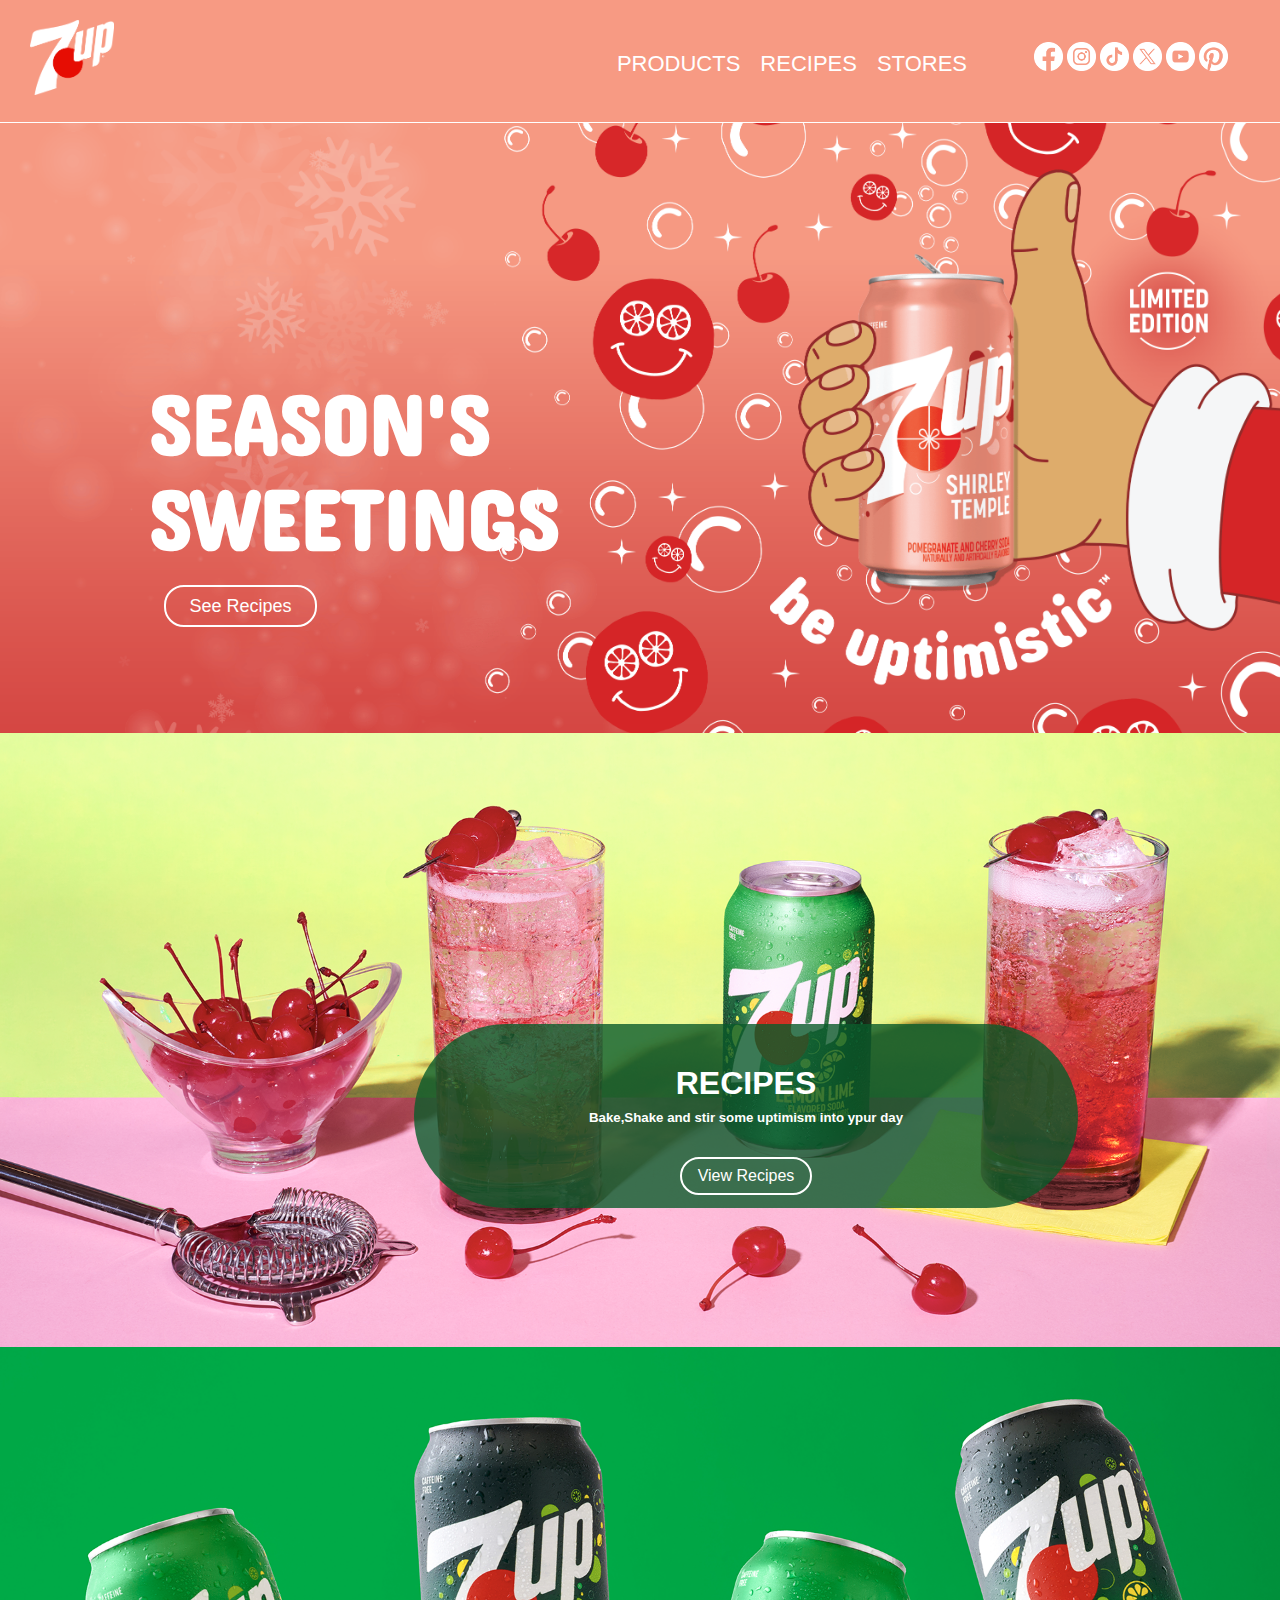
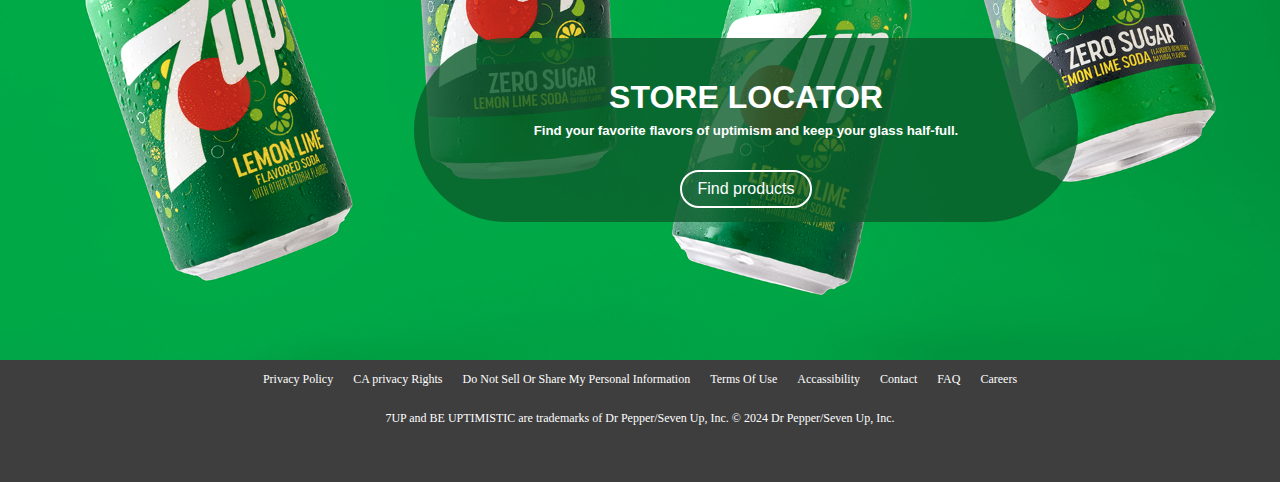
<file: index.html>
<!DOCTYPE html>
<html lang="en">
<head>
    <meta charset="UTF-8">
    <meta name="viewport" content="width=device-width, initial-scale=1.0">
    <title>sevenup</title>
    <link rel="stylesheet" href="style.css">
    <link rel="preconnect" href="https://fonts.googleapis.com">
<link rel="preconnect" href="https://fonts.gstatic.com" crossorigin>
<link href="https://fonts.googleapis.com/css2?family=Dangrek&display=swap" rel="stylesheet">
</head>
<body>
    <!--header-->
    <div class="navbar">
        <div class="left">
            <img class="logo" src="7up-logo-large.webp" ></div>
            <div class="right" >
                <div class="links">
                    <a href="#">PRODUCTS</a>
                    <a href="#">RECIPES</a>
                    <a href="#">STORES</a>
                 </div>
                 <div class="icons">
                    <img src="socialIcons_facebook.webp">
                    <img src="socialIcons_instagram.png">
                    <img src="socialIcons_tiktok.webp">
                    <img src="socialIcons_x.png">
                    <img src="socialIcons_youtube.png">
                    <img src="socialIcons_pinterest (1).webp">
                    </div>
               
                    
                
            </div>
            
        
            


    </div>
    <!-- content-area -->
    <div class="div1">
        <img class="img1" src="image3 (1).webp" >
        <div class="text1">
            <h1>SEASON'S<h1>
             <h1>SWEETINGS</h1>
             <button class="button1">See Recipes</button>
         </div>
       
    </div>
    
       
        <div class="div2">
            <img class="img2" src="image2.webp">
            
                <div class="div3">
                    <h1>RECIPES</h1>
                    <h5>Bake,Shake and stir some uptimism into ypur day</h5>
                    <button>View Recipes</button>

                </div>
                <div class="div4">
                    <img class="img3" src="image1.webp" >
                    <div class="div5">
                        <h1>STORE LOCATOR</h1>
                        <h5>Find your favorite flavors of uptimism and keep your glass half-full.</h5>
                        <button>Find products</button>
                        </div>
                </div>
                <!-- footer -->
                    <div class="div6">
                        
                            <div class="botto-text">
                                <p>Privacy Policy</p>
                                <p>CA privacy Rights</p>
                                <p>Do Not Sell Or Share My Personal Information</p>
                                <p>Terms Of Use</p>
                                <p>Accassibility</p>
                                <p>Contact</p>
                                <p>FAQ</p>
                                <p>Careers</p>
                            </div>
                            <div class="botto-text2">
                                <p>7UP and BE UPTIMISTIC are trademarks of Dr Pepper/Seven Up, Inc. © 2024 Dr Pepper/Seven Up, Inc.</p>
                            </div>
                        </div>
                 
       
           

    
    

</body>
</html>
</file>
<file: style.css>
body{
    margin: 120px 0px 0px 0px;

}
.navbar{
    background-color: rgb(247, 154, 131);
    width: 100%;
    height: 122px;

    display: flex;
    justify-content: space-between;
    border-bottom: 1px solid white;
    position: fixed;
    top: 0;
    left: 0;
    right: 0;
    z-index: 1;
}

.logo{
    width:84px;
    height: 75px;
    padding-left:30px;
    padding-top:20px;
} 
.icons img{
    width: 29px;
    height: 29px;

}
.right{
    display: flex;
    margin-right: 36px;
}
.links,.icons{
    margin: 34px 15px 34px 34px;
}
.links{
    padding: 17px;
    display: flex;
    column-gap: 20px;

}
.icons{
    padding: 8px 1px;
}
.links a{
    font-size: 22px;
    color: white;
    vertical-align: middle;
    text-decoration: none;
    font-family: 'Franklin Gothic ', 'Arial Narrow', Arial, sans-serif;
    font-weight:500;
}
.links a:hover{
    text-decoration: underline;
}

.img1{
  
    width: 100%;
   
}
.div1{
    position: relative;
}
.text1{
    position:absolute;
    top: 245px;
    left: 164px;
font-family:Dangrek;
    color: white;
    font-size: 43px;
    display: flex;
    flex-direction: column;
    row-gap: -100px;

}
h1{
    margin: -15px;
}
.button1{
    background-color: transparent;
    color: white;
    border-radius: 20px;
    border: 2px solid white;
    width: 153px;
    height:42px ;
    font-size: 18px;
  

    
    }
    .div2{
        position: relative;
    }
    .img2{
        width: 100%;
        margin-top: -4px;
        
    }
    
    .div3 {
        height: 128px;
        width: 664px;
        background-color: rgba(10, 91, 43, 0.8);
        border-radius: 100px;
        position: absolute;
        top: 287px;
        left: 414px;
        text-align: center;
        padding-top: 56px;
        color: white;
        font-family: 'Franklin Gothic', 'Arial Narrow', Arial, sans-serif;
        font-weight: 400;
    }
    
    .div3 button {
        margin-top: 10px;
        padding: 8px 16px;
        background-color:transparent; /* or a color that fits your theme */
        color:white;/* matches the background of .div3 */
        border: 2px solid ;
        border-radius: 20px;
        cursor: pointer;
        font-size: 16px;
    }
    .img3{
        width: 100%;
        margin-top: -4px;
        
    }
    .div4{
        position: relative;
    }
     .div5 {
        height: 128px;
        width: 664px;
        background-color: rgba(10, 91, 43, 0.8);
        border-radius: 100px;
        position: absolute;
        top: 287px;
        left: 414px;
        text-align: center;
        padding-top: 56px;
        color: white;
        font-family: 'Franklin Gothic', 'Arial Narrow', Arial, sans-serif;
        font-weight: 400;
    }
    .div5 button {
        margin-top: 10px;
        padding: 8px 16px;
        background-color:transparent;
        color:white;
        border: 2px solid ;
        border-radius: 20px;
        cursor: pointer;
        font-size: 16px;
    }
    .div6{
        background-color: #3e3e3e;
        width: 100%;
        height: 122px;
        margin-top: -4px;
    }
    .botto-text{
        display: flex;
        justify-content: center;
        column-gap: 20px;
        color: white;
        font-size: 12px;
        
    }
    .botto-text:hover{
        text-decoration: underline;
    }
    .botto-text2{
        display: flex;
        justify-content: center;
        color: white;
        font-size: 12px;
        margin: 0;
    }
</file>
